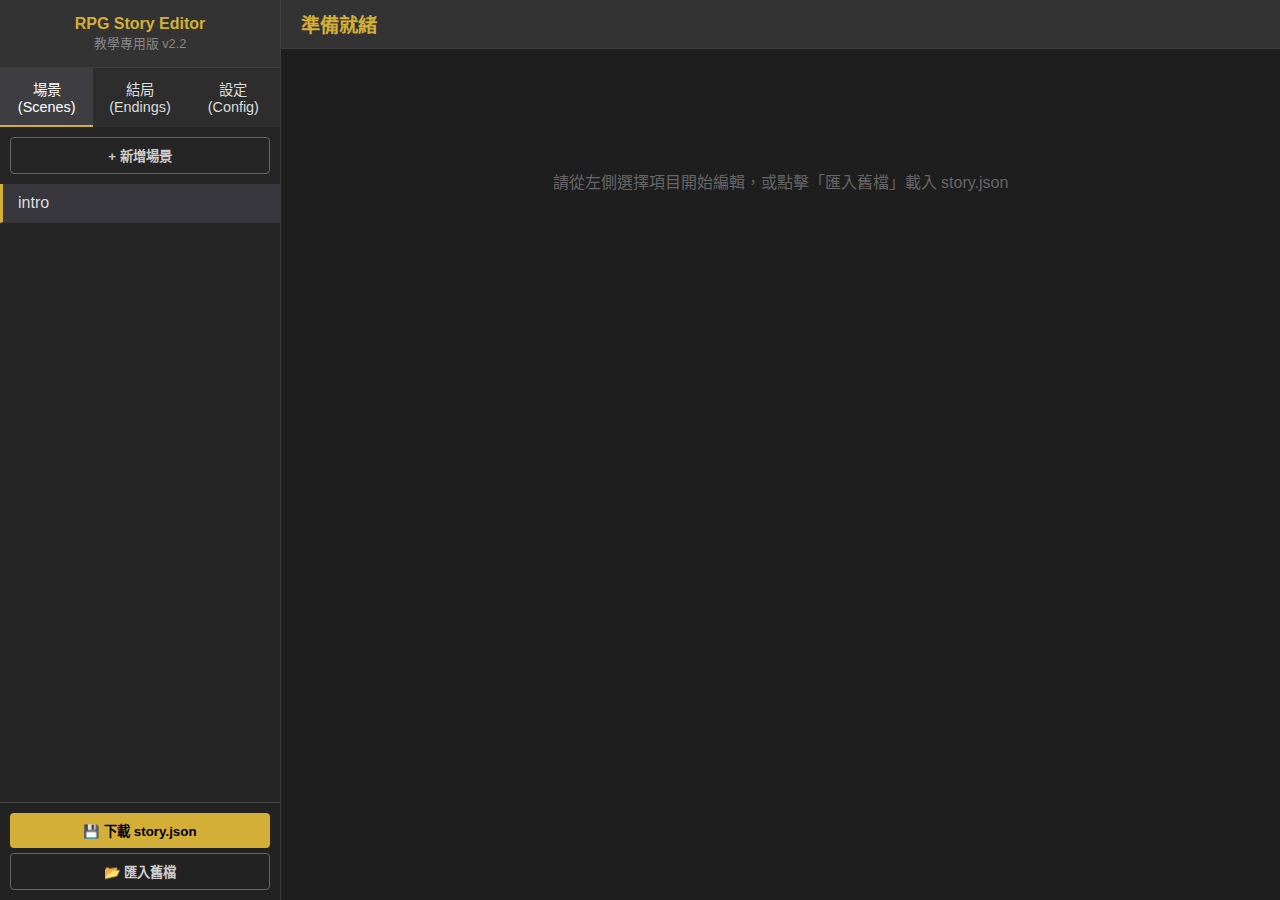
<file: editor.html>
<!DOCTYPE html>
<html lang="zh-TW">
<head>
    <meta charset="UTF-8">
    <meta name="viewport" content="width=device-width, initial-scale=1.0">
    <title>RPG 劇情視覺化編輯器 (進階版)</title>
    <style>
        :root {
            --bg-dark: #1e1e1e;
            --bg-panel: #252526;
            --accent: #d4af37;
            --text: #ddd;
            --border: #3e3e42;
            --input-bg: #3c3c3c;
            --danger: #e74c3c;
            --success: #2ecc71;
            --info: #3498db;
        }
        body {
            font-family: 'Segoe UI', 'Microsoft JhengHei', sans-serif;
            background: var(--bg-dark);
            color: var(--text);
            margin: 0;
            display: flex;
            height: 100vh;
            overflow: hidden;
        }
        /* 左側導航 */
        .sidebar {
            width: 280px;
            background: var(--bg-panel);
            border-right: 1px solid var(--border);
            display: flex;
            flex-direction: column;
        }
        .sidebar-header {
            padding: 15px;
            background: #333;
            font-weight: bold;
            color: var(--accent);
            text-align: center;
            border-bottom: 1px solid var(--border);
        }
        .nav-tabs {
            display: flex;
            background: #2d2d2d;
        }
        .nav-tab {
            flex: 1;
            padding: 10px;
            text-align: center;
            cursor: pointer;
            border-bottom: 2px solid transparent;
            font-size: 0.9rem;
        }
        .nav-tab.active {
            border-bottom-color: var(--accent);
            color: #fff;
            background: #3e3e42;
        }
        .list-container {
            flex-grow: 1;
            overflow-y: auto;
        }
        .list-item {
            padding: 10px 15px;
            cursor: pointer;
            border-bottom: 1px solid #333;
            display: flex;
            justify-content: space-between;
            align-items: center;
        }
        .list-item:hover { background: #333; }
        .list-item.active { background: #37373d; border-left: 3px solid var(--accent); }
        .list-item .tag { font-size: 0.75rem; background: #555; padding: 2px 6px; border-radius: 4px; }

        /* 右側編輯區 */
        .main-editor {
            flex-grow: 1;
            padding: 0;
            display: flex;
            flex-direction: column;
            overflow: hidden;
        }
        .editor-toolbar {
            padding: 10px 20px;
            background: #333;
            border-bottom: 1px solid var(--border);
            display: flex;
            justify-content: space-between;
            align-items: center;
        }
        .editor-content {
            padding: 20px;
            overflow-y: auto;
            flex-grow: 1;
        }

        /* 表單元件 */
        h3 { color: var(--accent); border-bottom: 1px solid #444; padding-bottom: 5px; margin-top: 25px; }
        .form-group { margin-bottom: 15px; }
        label { display: block; margin-bottom: 5px; font-size: 0.9rem; color: #aaa; }
        input, textarea, select {
            width: 100%;
            padding: 8px;
            background: var(--input-bg);
            border: 1px solid #555;
            color: #fff;
            border-radius: 4px;
            box-sizing: border-box;
            font-family: inherit;
        }
        textarea { resize: vertical; min-height: 60px; }
        .row { display: flex; gap: 10px; }
        .col { flex: 1; }
        
        /* 特殊樣式：禁止編輯 */
        input:disabled {
            opacity: 0.6;
            cursor: not-allowed;
            border-color: #555;
            background: #2a2a2a;
            color: #888;
        }
        
        /* 按鈕樣式 */
        button {
            padding: 8px 16px;
            border: none;
            border-radius: 4px;
            cursor: pointer;
            font-weight: bold;
            transition: 0.2s;
        }
        button.primary { background: var(--accent); color: #000; }
        button.primary:hover { background: #f1c40f; }
        button.danger { background: var(--danger); color: #fff; }
        button.success { background: var(--success); color: #fff; }
        button.outline { background: transparent; border: 1px solid #666; color: #ccc; }
        button.outline:hover { border-color: #aaa; color: #fff; }
        button.sm { padding: 4px 8px; font-size: 0.8rem; }

        /* 卡片容器 */
        .card-box {
            background: #2d2d30;
            padding: 15px;
            margin-bottom: 15px;
            border: 1px solid #444;
            border-radius: 6px;
            position: relative;
        }
        .card-header-actions {
            position: absolute;
            top: 10px;
            right: 10px;
        }

        /* 隱藏 */
        .hidden { display: none !important; }
        
        /* 數值編輯網格 */
        .stats-grid {
            display: grid;
            grid-template-columns: repeat(auto-fill, minmax(200px, 1fr));
            gap: 10px;
        }
        .stat-input-group {
            display: flex;
            align-items: center;
            background: #222;
            padding: 5px 10px;
            border-radius: 4px;
            border: 1px solid #444;
        }
        .stat-input-group label { margin: 0; flex-grow: 1; color: #ddd; }
        .stat-input-group input { width: 80px; text-align: right; }

        /* === Toggle Switch 開關樣式 === */
        .toggle-switch {
            position: relative;
            display: inline-block;
            width: 48px;
            height: 24px;
            margin-right: 10px;
        }

        .toggle-switch input { 
            opacity: 0; 
            width: 0; 
            height: 0; 
        }

        .slider {
            position: absolute;
            cursor: pointer;
            top: 0; left: 0; right: 0; bottom: 0;
            background-color: #555; /* 預設：累加模式 (灰色) */
            transition: .3s;
            border-radius: 34px;
        }

        .slider:before {
            position: absolute;
            content: "";
            height: 18px; width: 18px;
            left: 3px; bottom: 3px;
            background-color: white;
            transition: .3s;
            border-radius: 50%;
        }

        /* 當被勾選時 (重置模式) */
        input:checked + .slider {
            background-color: #e74c3c; /* 警告色 (紅色) */
        }

        input:checked + .slider:before {
            transform: translateX(24px); /* 滑動效果 */
        }

        /* 狀態文字容器 */
        .mode-label-box {
            display: flex; 
            align-items: center; 
            background: #2a2a2a; 
            padding: 8px 12px; 
            border-radius: 6px; 
            border: 1px solid #444;
            margin-bottom: 15px;
            transition: 0.3s;
        }

        /* 當切換到重置模式時，外框也變紅提醒 */
        .mode-label-box.danger-mode {
            border-color: #e74c3c;
            background: rgba(231, 76, 60, 0.1);
        }

    </style>
</head>
<body>

    <div class="sidebar">
        <div class="sidebar-header">
            RPG Story Editor
            <div style="font-size: 0.8rem; color: #888; font-weight: normal;">教學專用版 v2.2</div>
        </div>
        
        <div class="nav-tabs">
            <div class="nav-tab active" onclick="switchTab('scenes')">場景 (Scenes)</div>
            <div class="nav-tab" onclick="switchTab('endings')">結局 (Endings)</div>
            <div class="nav-tab" onclick="switchTab('config')">設定 (Config)</div>
        </div>

        <div id="list-scenes" class="list-container">
            <div style="padding:10px;"><button class="outline" style="width:100%" onclick="addNewScene()">+ 新增場景</button></div>
            <div id="scene-list-ul"></div>
        </div>
        
        <div id="list-endings" class="list-container hidden">
            <div style="padding:10px;"><button class="outline" style="width:100%" onclick="addNewEnding()">+ 新增結局</button></div>
            <div id="ending-list-ul"></div>
        </div>

        <div id="list-config" class="list-container hidden">
            <div style="padding: 20px; text-align: center; color: #888;">
                請直接在右側編輯全域設定
            </div>
        </div>

        <div style="padding: 10px; border-top: 1px solid #444; background: #222;">
            <button class="primary" style="width: 100%; margin-bottom: 5px;" onclick="exportJSON()">💾 下載 story.json</button>
            <input type="file" id="import-file" style="display: none" onchange="importJSON(this)">
            <button class="outline" style="width: 100%" onclick="document.getElementById('import-file').click()">📂 匯入舊檔</button>
        </div>
    </div>

    <div class="main-editor">
        <div class="editor-toolbar">
            <span id="editor-title" style="font-size: 1.2rem; font-weight: bold; color: var(--accent);">準備就緒</span>
            <button id="btn-delete" class="danger hidden" onclick="deleteCurrentItem()">刪除此項目</button>
        </div>

        <div id="editor-content-area" class="editor-content">
            <div style="text-align: center; margin-top: 100px; color: #666;">
                請從左側選擇項目開始編輯，或點擊「匯入舊檔」載入 story.json
            </div>
        </div>
    </div>

    <script>
        // === 資料結構 ===
        let storyData = {
            config: {
                title: "未命名故事",
                stats: [
                    { id: "hp", name: "生命值", init: 100, color: "#e74c3c" }
                ]
            },
            scenes: {
                "intro": {
                    bg: "", bgm: "", dialogues: ["歡迎來到這個故事。"], choices: []
                }
            },
            endings: []
        };

        let currentTab = 'scenes';
        let currentId = 'intro';

        function init() { renderList(); }

        // === 介面切換邏輯 ===
        function switchTab(tab) {
            currentTab = tab;
            document.querySelectorAll('.nav-tab').forEach(el => el.classList.remove('active'));
            event.target.classList.add('active');
            
            document.getElementById('list-scenes').classList.add('hidden');
            document.getElementById('list-endings').classList.add('hidden');
            document.getElementById('list-config').classList.add('hidden');
            
            document.getElementById(`list-${tab}`).classList.remove('hidden');

            if (tab === 'config') renderConfigEditor();
            else renderList();
        }

        // === 渲染列表 ===
        function renderList() {
            const container = currentTab === 'scenes' ? document.getElementById('scene-list-ul') : document.getElementById('ending-list-ul');
            container.innerHTML = '';

            if (currentTab === 'scenes') {
                Object.keys(storyData.scenes).forEach(key => {
                    const div = document.createElement('div');
                    div.className = `list-item ${currentId === key ? 'active' : ''}`;
                    div.innerText = key;
                    div.onclick = () => { currentId = key; renderList(); renderSceneEditor(key); };
                    container.appendChild(div);
                });
            } else if (currentTab === 'endings') {
                storyData.endings.forEach((ending, index) => {
                    const div = document.createElement('div');
                    div.className = `list-item ${currentId === index ? 'active' : ''}`;
                    div.innerHTML = `<span>${ending.title || '未命名結局'}</span> <span class="tag">P:${ending.priority||0}</span>`;
                    div.onclick = () => { currentId = index; renderList(); renderEndingEditor(index); };
                    container.appendChild(div);
                });
            }
        }

        // ==========================================================
        //  編輯器渲染 (核心邏輯)
        // ==========================================================

        // 1. 設定 (Config)
        function renderConfigEditor() {
            const container = document.getElementById('editor-content-area');
            document.getElementById('editor-title').innerText = "全域設定 (Config)";
            document.getElementById('btn-delete').classList.add('hidden');

            container.innerHTML = `
                <div class="form-group">
                    <label>故事標題 (Title)</label>
                    <input type="text" value="${storyData.config.title || ''}" oninput="storyData.config.title = this.value">
                </div>
                
                <h3>玩家數值定義 (Stats)</h3>
                <p style="font-size:0.8rem; color:#888;">定義遊戲中會用到的變數，ID 只能為英文與數字。</p>
                <div id="stats-config-list"></div>
                <button class="outline sm" onclick="addStatConfig()">+ 新增數值</button>
            `;
            renderStatConfigList();
        }

        function renderStatConfigList() {
            const list = document.getElementById('stats-config-list');
            list.innerHTML = '';
            (storyData.config.stats || []).forEach((stat, idx) => {
                const row = document.createElement('div');
                row.className = 'row';
                row.style.marginBottom = '10px';
                row.innerHTML = `
                    <div class="col">
                        <input placeholder="ID (限英文)" value="${stat.id}" 
                        oninput="this.value = this.value.replace(/[^a-zA-Z0-9_]/g, ''); updateStatConfig(${idx}, 'id', this.value)">
                    </div>
                    <div class="col"><input placeholder="顯示名稱" value="${stat.name}" oninput="updateStatConfig(${idx}, 'name', this.value)"></div>
                    <div class="col" style="flex:0.5"><input type="number" placeholder="初始值" value="${stat.init}" oninput="updateStatConfig(${idx}, 'init', parseInt(this.value))"></div>
                    <div class="col" style="flex:0.5"><input type="color" value="${stat.color}" oninput="updateStatConfig(${idx}, 'color', this.value)" style="height:35px; padding:0;"></div>
                    <button class="danger sm" onclick="removeStatConfig(${idx})">×</button>
                `;
                list.appendChild(row);
            });
        }

        // 2. 場景 (Scene)
        function renderSceneEditor(sceneId) {
            const scene = storyData.scenes[sceneId];
            const container = document.getElementById('editor-content-area');
            document.getElementById('editor-title').innerText = `編輯場景: ${sceneId}`;
            
            // 【修改重點 1】如果是 intro，隱藏刪除按鈕
            if (sceneId === 'intro') {
                document.getElementById('btn-delete').classList.add('hidden');
            } else {
                document.getElementById('btn-delete').classList.remove('hidden');
            }

            // 【修改重點 2】如果是 intro，ID 輸入框設為 disabled
            const disabledAttr = (sceneId === 'intro') ? 'disabled title="起始場景 ID 不可變更"' : '';
            const idInputStyle = (sceneId === 'intro') ? 'border-color: #d4af37;' : '';

            container.innerHTML = `
                <div class="form-group">
                    <label>場景 ID ${sceneId === 'intro' ? '(起始場景不可更名)' : '(更改後會自動更新參照)'}</label>
                    <input type="text" value="${sceneId}" style="${idInputStyle}" ${disabledAttr} onchange="renameScene('${sceneId}', this.value)">
                </div>

                <div class="row">
                    <div class="col form-group">
                        <label>背景圖 (images/...)</label>
                        <input type="text" value="${scene.bg || ''}" oninput="updateSceneData('${sceneId}', 'bg', this.value)">
                    </div>
                    <div class="col form-group">
                        <label>背景音樂 (audio/...)</label>
                        <input type="text" value="${scene.bgm || ''}" oninput="updateSceneData('${sceneId}', 'bgm', this.value)">
                    </div>
                    <div class="col form-group">
                        <label>視覺特效 (fx)</label>
                        <select onchange="updateSceneData('${sceneId}', 'fx', this.value)">
                            <option value="" ${!scene.fx ? 'selected':''}>無</option>
                            <option value="shake" ${scene.fx==='shake'?'selected':''}>震動 (shake)</option>
                            <option value="flash-red" ${scene.fx==='flash-red'?'selected':''}>紅閃 (受傷)</option>
                            <option value="flash-white" ${scene.fx==='flash-white'?'selected':''}>白閃 (回憶)</option>
                            <option value="blur" ${scene.fx==='blur'?'selected':''}>模糊</option>
                        </select>
                    </div>
                </div>

                <div class="form-group">
                    <label>對話內容 (一行一句，支援 &lt;b&gt;HTML&lt;/b&gt;)</label>
                    <textarea style="height: 150px;" oninput="updateDialogues('${sceneId}', this.value)">${(scene.dialogues || []).join('\n')}</textarea>
                </div>

                <h3>抉擇選項 (Choices)</h3>
                <div id="choices-list"></div>
                <button class="primary" style="width:100%" onclick="addChoice('${sceneId}')">+ 新增選項</button>
            `;
            
            renderChoices(sceneId);
        }

        function renderChoices(sceneId) {
            const container = document.getElementById('choices-list');
            container.innerHTML = '';
            const scene = storyData.scenes[sceneId];
            const allScenes = Object.keys(storyData.scenes);

            (scene.choices || []).forEach((choice, idx) => {
                const box = document.createElement('div');
                box.className = 'card-box';
                
                const reqStat = choice.req ? choice.req.stat : '';
                const reqOp = choice.req ? choice.req.op : '>';
                const reqVal = choice.req ? choice.req.val : 0;
                
                const isReset = choice.isReset === true;

                // 解析 effects UI
                let effectsHTML = `<div class="stats-grid">`;
                storyData.config.stats.forEach(stat => {
                    const val = (choice.effects && choice.effects[stat.id] !== undefined) ? choice.effects[stat.id] : 0;
                    
                    // 根據是否勾選重置，改變提示文字
                    const placeholder = isReset ? '設定為 (直接覆蓋)' : '累加 (輸入正負數)';
                    const labelSign = isReset ? '(=)' : '(+)';
                    
                    effectsHTML += `
                        <div class="stat-input-group">
                            <label>${stat.name} <span style="color:${isReset?'#e74c3c':'#aaa'}">${labelSign}</span></label>
                            <input type="number" placeholder="${placeholder}" value="${val}" onchange="updateChoiceEffect('${sceneId}', ${idx}, '${stat.id}', this.value)">
                        </div>`;
                });
                effectsHTML += `</div>`;

                // 智慧下拉選單
                let sceneOptionsHTML = `<option value="end_calc" style="color:#d4af37; font-weight:bold;">🏁 觸發結局計算 (end_calc)</option>`;
                let foundCurrent = (choice.nextScene === 'end_calc');
                allScenes.forEach(sKey => {
                    const selected = (sKey === choice.nextScene) ? 'selected' : '';
                    if (selected) foundCurrent = true;
                    sceneOptionsHTML += `<option value="${sKey}" ${selected}>${sKey}</option>`;
                });
                if (!foundCurrent && choice.nextScene) {
                        sceneOptionsHTML += `<option value="${choice.nextScene}" selected style="color:#e74c3c;">⚠️ 未知/已刪除: ${choice.nextScene}</option>`;
                }

                box.innerHTML = `
                    <div class="card-header-actions">
                        <button class="danger sm" onclick="removeChoice('${sceneId}', ${idx})">刪除</button>
                    </div>
                    
                    <div class="form-group">
                        <label>按鈕文字</label>
                        <input type="text" value="${choice.text}" oninput="updateChoiceProp('${sceneId}', ${idx}, 'text', this.value)">
                    </div>

                    <div class="form-group">
                        <label>跳轉目標</label>
                        <select style="font-family: monospace;" onchange="updateChoiceProp('${sceneId}', ${idx}, 'nextScene', this.value);">
                            ${sceneOptionsHTML}
                        </select>
                    </div>

                    <details id="details-${sceneId}-${idx}">
                        <summary style="cursor:pointer; color:var(--accent); margin:10px 0;">數值變動 (Effects)</summary>
                        
                        <div style="margin-bottom: 10px; background: ${isReset ? 'rgba(231, 76, 60, 0.1)' : '#252526'}; padding: 12px; border-radius: 6px; border: 1px solid ${isReset ? '#e74c3c' : '#444'}; display:flex; align-items:center; transition: all 0.3s;">
                            
                            <label class="t-switch">
                                <input type="checkbox" ${isReset ? 'checked' : ''} 
                                    onchange="updateChoiceProp('${sceneId}', ${idx}, 'isReset', this.checked); renderChoices('${sceneId}'); document.getElementById('details-${sceneId}-${idx}').open = true;">
                                <span class="t-slider"></span>
                            </label>

                            <div style="flex-grow:1;">
                                <label style="margin:0; cursor:pointer; font-weight:bold; display:block; color:${isReset ? '#e74c3c' : '#aaa'}; font-size: 0.95rem;">
                                    ${isReset ? '⚠️ 強制重置 (Reset)' : '➕ 數值累加 (Accumulate)'}
                                </label>
                                <div style="font-size: 0.8rem; color: #777; margin-top: 4px;">
                                    ${isReset ? '警告：此選項將直接「覆蓋」並取代玩家原本的數值。' : '標準模式：在現有數值上進行加減運算。'}
                                </div>
                            </div>
                        </div>

                        ${effectsHTML}
                    </details>

                    <details>
                        <summary style="cursor:pointer; color:var(--accent); margin:10px 0;">出現條件 (Requirements)</summary>
                        <div class="row" style="align-items:center; background:#222; padding:10px;">
                            <select style="flex:1" onchange="updateChoiceReq('${sceneId}', ${idx}, 'stat', this.value)">
                                <option value="">無條件</option>
                                ${storyData.config.stats.map(s => `<option value="${s.id}" ${reqStat===s.id?'selected':''}>${s.name}</option>`).join('')}
                            </select>
                            <select style="flex:0.5" onchange="updateChoiceReq('${sceneId}', ${idx}, 'op', this.value)">
                                <option value=">" ${reqOp==='>'?'selected':''}> &gt; </option>
                                <option value=">=" ${reqOp==='>='?'selected':''}> &ge; </option>
                                <option value="<" ${reqOp==='<'?'selected':''}> &lt; </option>
                                <option value="<=" ${reqOp==='<='?'selected':''}> &le; </option>
                                <option value="==" ${reqOp==='=='?'selected':''}> = </option>
                            </select>
                            <input type="number" style="flex:0.5" value="${reqVal}" onchange="updateChoiceReq('${sceneId}', ${idx}, 'val', this.value)">
                        </div>
                    </details>
                    
                    <details>
                        <summary style="cursor:pointer; color:var(--accent); margin:10px 0;">解析回顧 (Analysis)</summary>
                        <div style="background:#222; padding:10px;">
                            <div class="row form-group">
                                <div class="col"><label>標題</label><input value="${choice.analysis?.title||''}" oninput="updateChoiceAnalysis('${sceneId}', ${idx}, 'title', this.value)"></div>
                                <div class="col" style="flex:0.5">
                                    <label>狀態</label>
                                    <select onchange="updateChoiceAnalysis('${sceneId}', ${idx}, 'status', this.value)">
                                        <option value="info" ${choice.analysis?.status==='info'?'selected':''}>一般</option>
                                        <option value="success" ${choice.analysis?.status==='success'?'selected':''}>符合</option>
                                        <option value="warning" ${choice.analysis?.status==='warning'?'selected':''}>背離</option>
                                    </select>
                                </div>
                            </div>
                            <div class="form-group"><label>解析內容</label><textarea style="min-height:50px" oninput="updateChoiceAnalysis('${sceneId}', ${idx}, 'content', this.value)">${choice.analysis?.content||''}</textarea></div>
                        </div>
                    </details>
                `;
                container.appendChild(box);
            });
        }

        // 3. 結局 (Ending)
        function renderEndingEditor(index) {
            const ending = storyData.endings[index];
            const container = document.getElementById('editor-content-area');
            document.getElementById('editor-title').innerText = `編輯結局: ${ending.title || 'Untitled'}`;
            document.getElementById('btn-delete').classList.remove('hidden');

            let conditionsHTML = `<div id="cond-list">`;
            (ending.conditions || []).forEach((cond, cIdx) => {
                conditionsHTML += `
                    <div class="row" style="margin-bottom:5px;">
                        <select onchange="updateEndingCond(${index}, ${cIdx}, 'stat', this.value)">
                            ${storyData.config.stats.map(s => `<option value="${s.id}" ${cond.stat===s.id?'selected':''}>${s.name}</option>`).join('')}
                        </select>
                        <select style="width:60px" onchange="updateEndingCond(${index}, ${cIdx}, 'op', this.value)">
                            <option value=">=" ${cond.op==='>='?'selected':''}>&ge;</option>
                            <option value="<=" ${cond.op==='<='?'selected':''}>&le;</option>
                            <option value="==" ${cond.op==='=='?'selected':''}>=</option>
                            <option value=">" ${cond.op==='>'?'selected':''}>&gt;</option>
                            <option value="<" ${cond.op==='<'?'selected':''}>&lt;</option>
                        </select>
                        <input type="number" value="${cond.val}" onchange="updateEndingCond(${index}, ${cIdx}, 'val', this.value)">
                        <button class="danger sm" onclick="removeEndingCond(${index}, ${cIdx})">×</button>
                    </div>`;
            });
            conditionsHTML += `</div><button class="outline sm" onclick="addEndingCond(${index})">+ 增加條件</button>`;

            container.innerHTML = `
                <div class="row">
                    <div class="col form-group">
                        <label>結局 ID (Unique)</label>
                        <input type="text" value="${ending.id}" oninput="updateEndingProp(${index}, 'id', this.value)">
                    </div>
                    <div class="col form-group">
                        <label>優先權 (Priority) - 數字越大越先判斷</label>
                        <input type="number" value="${ending.priority}" oninput="updateEndingProp(${index}, 'priority', parseInt(this.value))">
                    </div>
                </div>
                <div class="form-group">
                    <label>結局標題</label>
                    <input type="text" value="${ending.title}" oninput="updateEndingProp(${index}, 'title', this.value)">
                </div>
                <div class="form-group">
                    <label>結局圖片</label>
                    <input type="text" value="${ending.image}" oninput="updateEndingProp(${index}, 'image', this.value)">
                </div>
                <div class="form-group">
                    <label>描述文字</label>
                    <textarea oninput="updateEndingProp(${index}, 'desc', this.value)">${ending.desc}</textarea>
                </div>
                <div class="form-group">
                    <label>名言引用</label>
                    <input type="text" value="${ending.quote||''}" oninput="updateEndingProp(${index}, 'quote', this.value)">
                </div>
                <div class="card-box">
                    <label>觸發條件 (所有條件皆符合才觸發)</label>
                    ${conditionsHTML}
                </div>
            `;
        }

        // ==========================================================
        //  資料更新操作
        // ==========================================================
        
        function updateStatConfig(idx, field, val) { storyData.config.stats[idx][field] = val; }
        function addStatConfig() { storyData.config.stats.push({id:'new', name:'新數值', init:0, color:'#ffffff'}); renderStatConfigList(); }
        function removeStatConfig(idx) { storyData.config.stats.splice(idx, 1); renderStatConfigList(); }

        function updateSceneData(id, field, val) { storyData.scenes[id][field] = val; }
        function updateDialogues(id, val) { storyData.scenes[id].dialogues = val.split('\n').filter(l=>l); }
        function renameScene(oldId, newId) {
            if(!newId || storyData.scenes[newId]) return;
            storyData.scenes[newId] = storyData.scenes[oldId];
            delete storyData.scenes[oldId];
            
            Object.values(storyData.scenes).forEach(s => {
                (s.choices||[]).forEach(c => { if(c.nextScene === oldId) c.nextScene = newId; });
            });

            currentId = newId;
            renderList();
            renderSceneEditor(newId);
        }
        function addNewScene() {
            const id = 'scene_' + Math.floor(Math.random()*1000);
            storyData.scenes[id] = { dialogues:["..."], choices:[] };
            currentId = id;
            renderList();
            renderSceneEditor(id);
        }
        
        function deleteCurrentItem() {
            if(currentTab === 'scenes' && currentId === 'intro') {
                alert("❌ 無法刪除 'intro' 場景！\n這是故事的起始點，必須保留。");
                return;
            }

            if(!confirm("確定刪除？")) return;
            if(currentTab==='scenes') {
                delete storyData.scenes[currentId];
                currentId = Object.keys(storyData.scenes)[0] || '';
            } else {
                storyData.endings.splice(currentId, 1);
                currentId = 0;
            }
            renderList();
            document.getElementById('editor-content-area').innerHTML = '';
        }

        function addChoice(sceneId) {
            if(!storyData.scenes[sceneId].choices) storyData.scenes[sceneId].choices = [];
            storyData.scenes[sceneId].choices.push({ text:"新選項", nextScene:sceneId, effects:{} });
            renderChoices(sceneId);
        }
        function removeChoice(sceneId, idx) {
            storyData.scenes[sceneId].choices.splice(idx, 1);
            renderChoices(sceneId);
        }
        function updateChoiceProp(sId, cIdx, field, val) { storyData.scenes[sId].choices[cIdx][field] = val; }
        function updateChoiceEffect(sId, cIdx, statId, val) {
            val = parseInt(val);
            if(val === 0) delete storyData.scenes[sId].choices[cIdx].effects[statId];
            else storyData.scenes[sId].choices[cIdx].effects[statId] = val;
        }
        function updateChoiceReq(sId, cIdx, field, val) {
            if(!storyData.scenes[sId].choices[cIdx].req) storyData.scenes[sId].choices[cIdx].req = { stat:storyData.config.stats[0]?.id, op:'>', val:0 };
            
            if (field === 'stat' && val === "") {
                delete storyData.scenes[sId].choices[cIdx].req; 
            } else {
                storyData.scenes[sId].choices[cIdx].req[field] = (field==='val') ? parseInt(val) : val;
            }
            if(field === 'stat') renderChoices(sId); 
        }
        function updateChoiceAnalysis(sId, cIdx, field, val) {
            if(!storyData.scenes[sId].choices[cIdx].analysis) storyData.scenes[sId].choices[cIdx].analysis = { status:'info', title:'', content:'' };
            storyData.scenes[sId].choices[cIdx].analysis[field] = val;
        }

        function addNewEnding() {
            storyData.endings.push({ id:'end_'+Date.now(), title:'新結局', priority:10, conditions:[] });
            currentId = storyData.endings.length-1;
            renderList();
            renderEndingEditor(currentId);
        }
        function updateEndingProp(idx, field, val) { storyData.endings[idx][field] = val; if(field==='title') renderList(); }
        function addEndingCond(idx) { 
            storyData.endings[idx].conditions.push({ stat:storyData.config.stats[0]?.id, op:'>=', val:0 });
            renderEndingEditor(idx);
        }
        function removeEndingCond(idx, cIdx) {
            storyData.endings[idx].conditions.splice(cIdx, 1);
            renderEndingEditor(idx);
        }
        function updateEndingCond(idx, cIdx, field, val) {
            storyData.endings[idx].conditions[cIdx][field] = (field==='val')?parseInt(val):val;
        }

        function exportJSON() {
            const blob = new Blob([JSON.stringify(storyData, null, 4)], {type:"application/json"});
            const url = URL.createObjectURL(blob);
            const a = document.createElement('a');
            a.href = url; a.download = 'story.json';
            a.click();
        }
        function importJSON(input) {
            const file = input.files[0];
            if(!file) return;
            const reader = new FileReader();
            reader.onload = e => {
                try {
                    storyData = JSON.parse(e.target.result);
                    if(!storyData.scenes) storyData.scenes = {};
                    if(!storyData.endings) storyData.endings = [];
                    if(!storyData.config) storyData.config = { stats: [] };
                    alert("匯入成功！");
                    currentTab = 'scenes';
                    renderList();
                    document.getElementById('editor-content-area').innerHTML = '';
                } catch(err) { alert("格式錯誤"); }
            };
            reader.readAsText(file);
        }

        init();
    </script>
</body>
</html>
</file>
